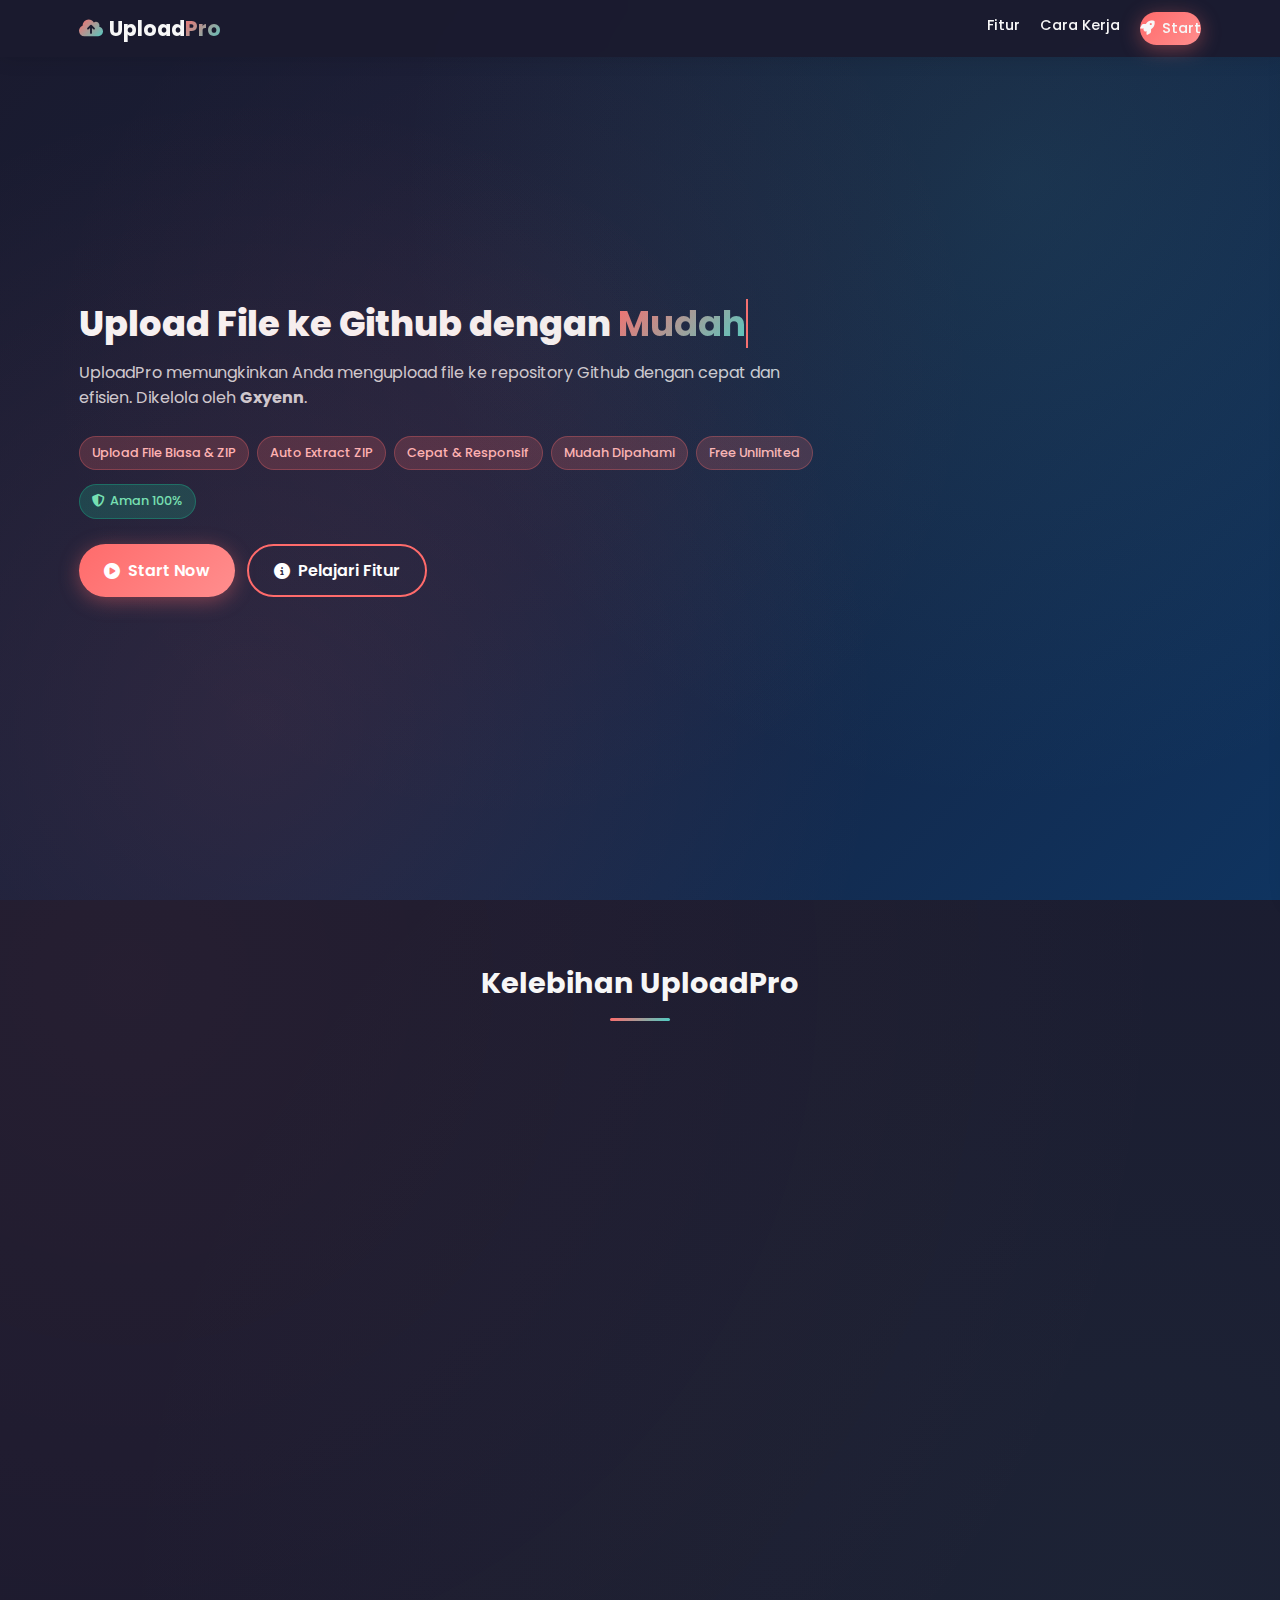
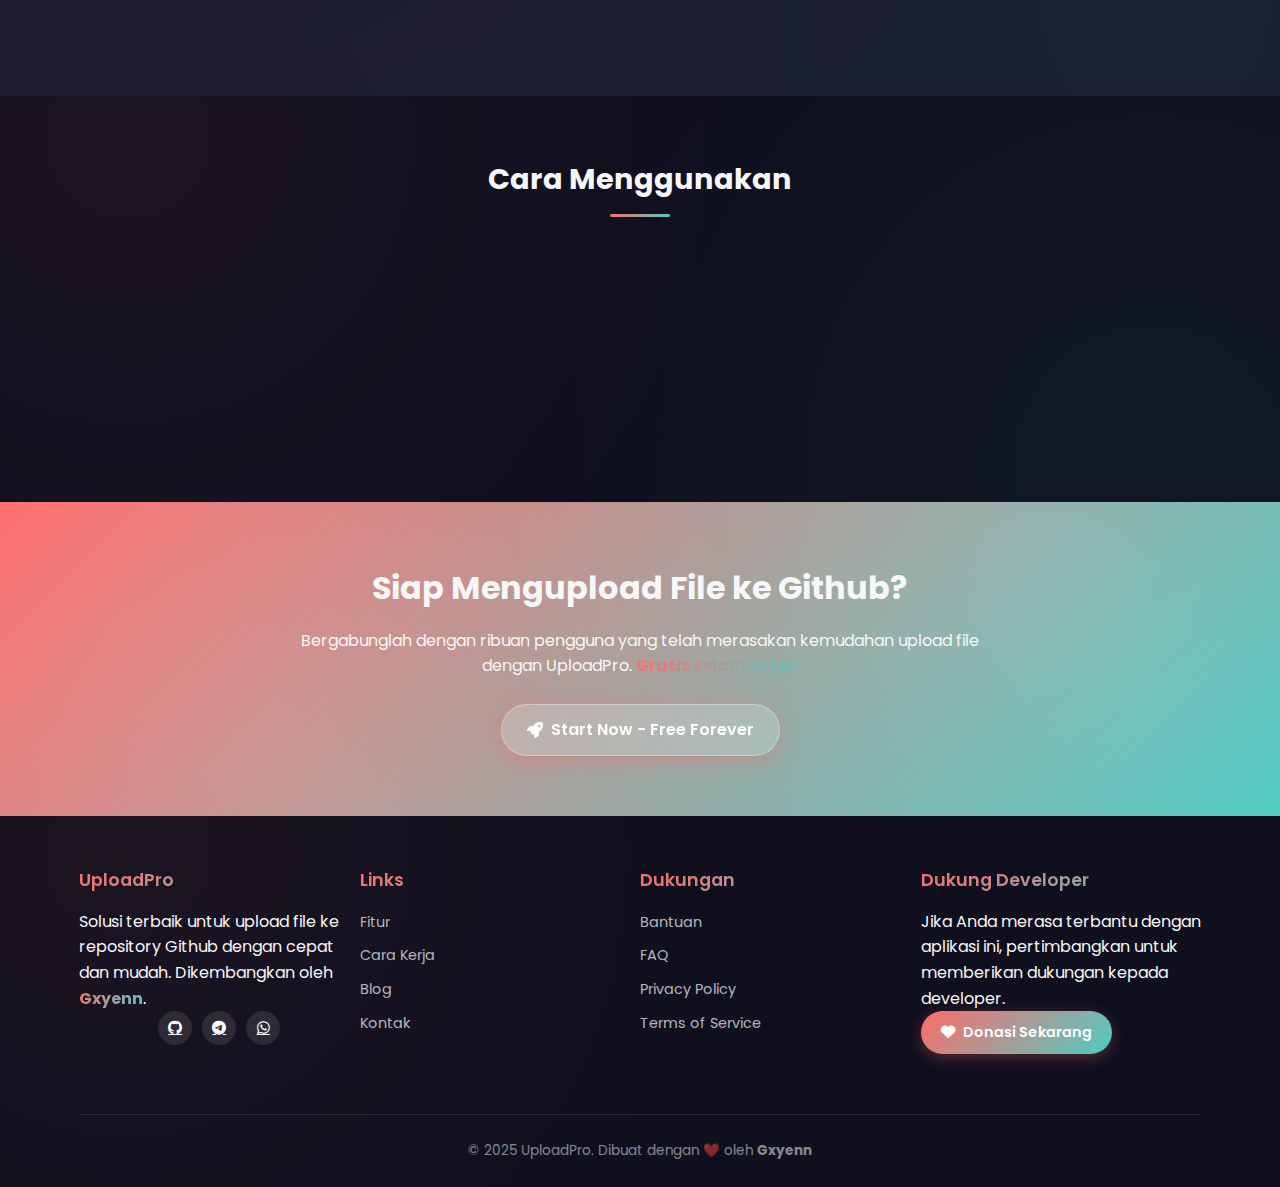
<file: index.html>
<!DOCTYPE html>
<html lang="id">
<head>
    <meta charset="UTF-8">
    <meta name="viewport" content="width=device-width, initial-scale=1.0">
    <meta name="description" content="UploadPro adalah Platform upload Files-files ke Repository Github, dan juga di lengkapi feature Extrak Zip, memudahkan user untuk MengUpload Project2 yang di buatnya.">
    <meta name="keywords" content="upload file, github uploader, file manager, upload zip dan Extrak, uploadpro, cloud storage, github integration">
    <meta name="author" content="Gxyenn">
    <meta name="robots" content="index, follow">
    <meta property="og:title" content="Upload Pro - Upload File ke Github dengan Mudah">
    <meta property="og:description" content="UploadPro memungkinkan Anda mengupload file ke repository Github dengan cepat dan efisien. Upload File Biasa & ZIP, Auto Extract ZIP, Cepat & Responsif">
    <meta property="og:image" content="https://uploadpro.myhoasting.my.id/images/uploadproicon.png">
    <meta property="og:url" content="https://uploadpro.myhoasting.my.id/">
    <meta property="og:type" content="website">
    <meta property="og:site_name" content="UploadPro">
    
    <!-- Twitter Card -->
    <meta name="twitter:card" content="summary_large_image">
    <meta name="twitter:title" content="UploadPro - Upload File ke Github dengan Mudah">
    <meta name="twitter:description" content="Upload file ke Github repository dengan cepat. Auto Extract ZIP, Unlimited & Free">
    <meta name="twitter:image" content="https://uploadpro.myhoasting.my.id/images/uploadproicon.png">
    <meta name="twitter:creator" content="@Gxyenn">
    
    <!-- Additional Meta Tags -->
    <meta name="theme-color" content="#FF6B6B">
    <meta name="msapplication-TileColor" content="#FF6B6B">
    
    <link rel="canonical" href="index.html">
    <title>UploadPro - Github Repository</title>

    <link rel="icon" href="images/uploadproicon.png">
    <link rel="icon" type="image/png" sizes="32x32" href="images/uploadproicon.png">
    <link rel="icon" type="image/png" sizes="16x16" href="images/uploadproicon.png">

    <link rel="stylesheet" href="https://cdnjs.cloudflare.com/ajax/libs/font-awesome/6.4.0/css/all.min.css">
    <link href="https://fonts.googleapis.com/css2?family=Poppins:wght@300;400;500;600;700;800&display=swap" rel="stylesheet">
    <style>
        /* Reset CSS */
        * {
            margin: 0;
            padding: 0;
            box-sizing: border-box;
            font-family: 'Poppins', sans-serif;
        }

        /* Variabel Warna Baru */
        :root {
            --primary: #FF6B6B;
            --primary-dark: #EE5A52;
            --primary-light: #FF8E8E;
            --secondary: #4ECDC4;
            --accent: #FFD166;
            --dark: #1A1A2E;
            --darker: #0F0F1E;
            --light: #F7F7F7;
            --gray: #6C757D;
            --success: #06D6A0;
            --gradient: linear-gradient(135deg, #FF6B6B 0%, #4ECDC4 100%);
            --gradient-dark: linear-gradient(135deg, #1A1A2E 0%, #16213E 100%);
            --gradient-hero: linear-gradient(135deg, #1A1A2E 0%, #16213E 50%, #0F3460 100%);
        }

        /* Global Styles */
        body {
            background-color: var(--dark);
            color: var(--light);
            overflow-x: hidden;
            line-height: 1.6;
        }

        .container {
            width: 90%;
            max-width: 1200px;
            margin: 0 auto;
            padding: 0 15px;
        }

        section {
            padding: 60px 0;
        }

        .section-title {
            text-align: center;
            margin-bottom: 40px;
            font-size: 1.8rem;
            position: relative;
            font-weight: 700;
        }

        .section-title::after {
            content: '';
            position: absolute;
            bottom: -15px;
            left: 50%;
            transform: translateX(-50%);
            width: 60px;
            height: 3px;
            background: var(--gradient);
            border-radius: 2px;
        }

        .btn {
            display: inline-flex;
            align-items: center;
            justify-content: center;
            gap: 8px;
            padding: 10px 20px;
            background: var(--gradient);
            color: white;
            text-decoration: none;
            border-radius: 50px;
            font-weight: 600;
            transition: all 0.3s ease;
            border: none;
            cursor: pointer;
            box-shadow: 0 4px 15px rgba(255, 107, 107, 0.3);
            font-size: 0.9rem;
            position: relative;
            overflow: hidden;
            z-index: 1;
        }

        .btn::before {
            content: '';
            position: absolute;
            top: 0;
            left: -100%;
            width: 100%;
            height: 100%;
            background: linear-gradient(90deg, transparent, rgba(255, 255, 255, 0.2), transparent);
            transition: left 0.5s ease;
            z-index: -1;
        }

        .btn:hover::before {
            left: 100%;
        }

        .btn:hover {
            transform: translateY(-3px);
            box-shadow: 0 8px 25px rgba(255, 107, 107, 0.4);
        }

        .btn-large {
            padding: 12px 25px;
            font-size: 1rem;
        }

        .btn-primary {
            background: linear-gradient(135deg, #FF6B6B 0%, #FF8E8E 100%);
            box-shadow: 0 4px 20px rgba(255, 107, 107, 0.4);
            animation: pulse 2s infinite;
        }

        .btn-primary:hover {
            animation: none;
            box-shadow: 0 8px 30px rgba(255, 107, 107, 0.6);
        }

        /* Header Styles */
        header {
            background: rgba(26, 26, 46, 0.95);
            position: fixed;
            width: 100%;
            top: 0;
            z-index: 1000;
            padding: 12px 0;
            transition: all 0.3s ease;
            box-shadow: 0 2px 20px rgba(0, 0, 0, 0.1);
            backdrop-filter: blur(10px);
        }

        header.scrolled {
            padding: 10px 0;
            background: rgba(26, 26, 46, 0.98);
        }

        .navbar {
            display: flex;
            justify-content: space-between;
            align-items: center;
        }

        .logo {
            font-size: 1.3rem;
            font-weight: 700;
            color: var(--light);
            text-decoration: none;
            display: flex;
            align-items: center;
        }

        .logo span {
            background: var(--gradient);
            -webkit-background-clip: text;
            -webkit-text-fill-color: transparent;
        }

        .logo i {
            margin-right: 6px;
            font-size: 1.2rem;
            background: var(--gradient);
            -webkit-background-clip: text;
            -webkit-text-fill-color: transparent;
        }

        .nav-links {
            display: flex;
            list-style: none;
        }

        .nav-links li {
            margin-left: 20px;
        }

        .nav-links a {
            color: var(--light);
            text-decoration: none;
            font-weight: 500;
            transition: all 0.3s ease;
            font-size: 0.9rem;
            position: relative;
            padding: 5px 0;
        }

        .nav-links a::after {
            content: '';
            position: absolute;
            bottom: 0;
            left: 0;
            width: 0;
            height: 2px;
            background: var(--gradient);
            transition: width 0.3s ease;
        }

        .nav-links a:hover::after {
            width: 100%;
        }

        .nav-links a:hover {
            color: var(--primary-light);
        }

        /* Hamburger Menu */
        .hamburger {
            display: none;
            cursor: pointer;
            z-index: 1001;
            flex-direction: column;
            justify-content: space-between;
            width: 24px;
            height: 18px;
        }

        .hamburger-line {
            width: 100%;
            height: 2px;
            background-color: var(--light);
            border-radius: 2px;
            transition: all 0.3s ease;
        }

        .hamburger.active .hamburger-line:nth-child(1) {
            transform: translateY(8px) rotate(45deg);
        }

        .hamburger.active .hamburger-line:nth-child(2) {
            opacity: 0;
        }

        .hamburger.active .hamburger-line:nth-child(3) {
            transform: translateY(-8px) rotate(-45deg);
        }

        /* Overlay Menu */
        .overlay {
            position: fixed;
            top: 0;
            right: -280px;
            width: 260px;
            height: 100%;
            background: rgba(26, 26, 46, 0.95);
            backdrop-filter: blur(15px);
            z-index: 999;
            transition: right 0.4s ease;
            box-shadow: -5px 0 25px rgba(0, 0, 0, 0.2);
            border-left: 1px solid rgba(255, 107, 107, 0.2);
        }

        .overlay.active {
            right: 0;
        }

        .overlay-content {
            padding: 70px 20px 20px;
            height: 100%;
            display: flex;
            flex-direction: column;
        }

        .close-btn {
            position: absolute;
            top: 20px;
            right: 20px;
            background: none;
            border: none;
            color: var(--light);
            font-size: 1.2rem;
            cursor: pointer;
            transition: all 0.3s ease;
            width: 32px;
            height: 32px;
            display: flex;
            align-items: center;
            justify-content: center;
            border-radius: 50%;
            background: rgba(255, 255, 255, 0.1);
        }

        .close-btn:hover {
            color: var(--primary);
            background: rgba(255, 255, 255, 0.15);
            transform: rotate(90deg);
        }

        .overlay-header {
            margin-bottom: 25px;
            text-align: center;
            padding-bottom: 15px;
            border-bottom: 1px solid rgba(255, 255, 255, 0.1);
        }

        .overlay-header h3 {
            font-size: 1.2rem;
            background: var(--gradient);
            -webkit-background-clip: text;
            -webkit-text-fill-color: transparent;
            margin-bottom: 5px;
        }

        .overlay-header p {
            font-size: 0.85rem;
            color: rgba(255, 255, 255, 0.7);
        }

        .overlay-links {
            list-style: none;
            flex-grow: 1;
        }

        .overlay-links li {
            margin-bottom: 10px;
        }

        .overlay-links a {
            display: flex;
            align-items: center;
            color: var(--light);
            text-decoration: none;
            font-size: 0.9rem;
            font-weight: 500;
            padding: 10px 12px;
            border-radius: 8px;
            transition: all 0.3s ease;
            background: rgba(255, 255, 255, 0.05);
            border: 1px solid rgba(255, 255, 255, 0.05);
        }

        .overlay-links a:hover {
            background: rgba(255, 107, 107, 0.2);
            border-color: rgba(255, 107, 107, 0.3);
            transform: translateX(5px);
        }

        .overlay-links i {
            margin-right: 10px;
            font-size: 1rem;
            width: 18px;
            text-align: center;
        }

        .overlay-footer {
            margin-top: 25px;
            padding-top: 15px;
            border-top: 1px solid rgba(255, 255, 255, 0.1);
        }

        .overlay-footer p {
            font-size: 0.85rem;
            color: rgba(255, 255, 255, 0.7);
            margin-bottom: 12px;
            text-align: center;
        }

        .social-links {
            display: flex;
            justify-content: center;
            gap: 10px;
        }

        .social-links a {
            display: inline-flex;
            align-items: center;
            justify-content: center;
            width: 34px;
            height: 34px;
            background: rgba(255, 255, 255, 0.1);
            border-radius: 50%;
            color: white;
            transition: all 0.3s ease;
            font-size: 0.9rem;
        }

        .social-links a:hover {
            background: var(--gradient);
            transform: translateY(-3px) scale(1.1);
        }

        /* Hero Section */
        .hero {
            height: 100vh;
            display: flex;
            align-items: center;
            background: var(--gradient-hero);
            position: relative;
            overflow: hidden;
        }

        .hero::before {
            content: '';
            position: absolute;
            top: 0;
            left: 0;
            width: 100%;
            height: 100%;
            background: 
                radial-gradient(circle at 20% 80%, rgba(255, 107, 107, 0.1) 0%, transparent 50%),
                radial-gradient(circle at 80% 20%, rgba(78, 205, 196, 0.1) 0%, transparent 50%),
                radial-gradient(circle at 40% 40%, rgba(255, 107, 107, 0.05) 0%, transparent 50%);
            animation: float 6s ease-in-out infinite;
        }

        .hero-content {
            max-width: 750px;
            z-index: 1;
        }

        .hero h1 {
            font-size: 2.2rem;
            margin-bottom: 15px;
            line-height: 1.2;
            font-weight: 800;
        }

        .hero p {
            font-size: 1rem;
            margin-bottom: 25px;
            color: rgba(255, 255, 255, 0.8);
        }

        .hero-badges {
            display: flex;
            flex-wrap: wrap;
            gap: 8px;
            margin-bottom: 25px;
        }

        .badge {
            background: rgba(255, 107, 107, 0.2);
            color: #FFB8B8;
            padding: 6px 12px;
            border-radius: 50px;
            font-size: 0.8rem;
            font-weight: 500;
            border: 1px solid rgba(255, 107, 107, 0.3);
            transition: all 0.3s ease;
        }

        .badge:hover {
            transform: translateY(-3px);
            box-shadow: 0 5px 15px rgba(255, 107, 107, 0.2);
            background: rgba(255, 107, 107, 0.3);
        }

        .hero-btns {
            display: flex;
            gap: 12px;
            flex-wrap: wrap;
        }

        .btn-secondary {
            background: transparent;
            border: 2px solid var(--primary);
            box-shadow: none;
        }

        .btn-secondary:hover {
            background: rgba(255, 107, 107, 0.1);
        }

        /* Features Section */
        .features {
            background: var(--dark);
            position: relative;
            overflow: hidden;
        }

        .features::before {
            content: '';
            position: absolute;
            top: -50%;
            left: -50%;
            width: 200%;
            height: 200%;
            background: 
                radial-gradient(circle at 30% 30%, rgba(255, 107, 107, 0.05) 0%, transparent 50%),
                radial-gradient(circle at 70% 70%, rgba(78, 205, 196, 0.05) 0%, transparent 50%);
            animation: rotate 20s linear infinite;
        }

        .features-grid {
            display: grid;
            grid-template-columns: repeat(auto-fit, minmax(250px, 1fr));
            gap: 20px;
            position: relative;
            z-index: 1;
        }

        .feature-card {
            background: rgba(255, 255, 255, 0.05);
            padding: 25px 20px;
            border-radius: 12px;
            text-align: center;
            transition: all 0.4s ease;
            opacity: 0;
            transform: translateY(30px);
            border: 1px solid rgba(255, 255, 255, 0.05);
            position: relative;
            overflow: hidden;
            backdrop-filter: blur(10px);
        }

        .feature-card::before {
            content: '';
            position: absolute;
            top: 0;
            left: -100%;
            width: 100%;
            height: 100%;
            background: linear-gradient(90deg, transparent, rgba(255, 107, 107, 0.1), transparent);
            transition: left 0.7s ease;
        }

        .feature-card:hover::before {
            left: 100%;
        }

        .feature-card.visible {
            opacity: 1;
            transform: translateY(0);
        }

        .feature-card:hover {
            transform: translateY(-8px);
            box-shadow: 0 12px 25px rgba(0, 0, 0, 0.2);
            border-color: rgba(255, 107, 107, 0.2);
        }

        .feature-icon {
            font-size: 2.2rem;
            margin-bottom: 15px;
            background: var(--gradient);
            -webkit-background-clip: text;
            -webkit-text-fill-color: transparent;
            transition: transform 0.3s ease;
        }

        .feature-card:hover .feature-icon {
            transform: scale(1.15);
        }

        .feature-card h3 {
            font-size: 1.2rem;
            margin-bottom: 12px;
            font-weight: 600;
        }

        .feature-card p {
            font-size: 0.9rem;
            color: rgba(255, 255, 255, 0.8);
        }

        /* How It Works Section */
        .how-it-works {
            background: var(--darker);
            position: relative;
            overflow: hidden;
        }

        .how-it-works::before {
            content: '';
            position: absolute;
            top: 0;
            left: 0;
            width: 100%;
            height: 100%;
            background: 
                radial-gradient(circle at 10% 10%, rgba(255, 107, 107, 0.05) 0%, transparent 50%),
                radial-gradient(circle at 90% 90%, rgba(78, 205, 196, 0.05) 0%, transparent 50%);
        }

        .steps {
            display: flex;
            justify-content: space-between;
            flex-wrap: wrap;
            margin-top: 35px;
            position: relative;
            z-index: 1;
        }

        .step {
            flex: 1;
            min-width: 200px;
            text-align: center;
            padding: 0 12px;
            margin-bottom: 25px;
            opacity: 0;
            transform: translateY(30px);
            transition: all 0.5s ease;
            position: relative;
        }

        .step::before {
            content: '';
            position: absolute;
            top: 20px;
            right: -25px;
            width: 50px;
            height: 2px;
            background: var(--gradient);
            opacity: 0.5;
        }

        .step:last-child::before {
            display: none;
        }

        @media (max-width: 768px) {
            .step::before {
                display: none;
            }
        }

        .step.visible {
            opacity: 1;
            transform: translateY(0);
        }

        .step-number {
            display: inline-flex;
            align-items: center;
            justify-content: center;
            width: 50px;
            height: 50px;
            background: var(--gradient);
            color: white;
            border-radius: 50%;
            font-size: 1.1rem;
            font-weight: bold;
            margin-bottom: 15px;
            box-shadow: 0 5px 15px rgba(255, 107, 107, 0.3);
            transition: all 0.3s ease;
            position: relative;
            z-index: 1;
        }

        .step-number::before {
            content: '';
            position: absolute;
            top: -4px;
            left: -4px;
            right: -4px;
            bottom: -4px;
            background: var(--gradient);
            border-radius: 50%;
            z-index: -1;
            opacity: 0.3;
            animation: pulse 2s infinite;
        }

        .step:hover .step-number {
            transform: scale(1.08) rotate(5deg);
            box-shadow: 0 6px 18px rgba(255, 107, 107, 0.4);
        }

        .step h3 {
            margin-bottom: 12px;
            font-size: 1.1rem;
            font-weight: 600;
        }

        .step p {
            font-size: 0.9rem;
            color: rgba(255, 255, 255, 0.8);
        }

        /* CTA Section */
        .cta {
            background: var(--gradient);
            text-align: center;
            padding: 60px 0;
            position: relative;
            overflow: hidden;
        }

        .cta::before {
            content: '';
            position: absolute;
            top: 0;
            left: 0;
            width: 100%;
            height: 100%;
            background: 
                radial-gradient(circle at 20% 80%, rgba(255, 255, 255, 0.1) 0%, transparent 50%),
                radial-gradient(circle at 80% 20%, rgba(255, 255, 255, 0.1) 0%, transparent 50%);
        }

        .cta h2 {
            font-size: 2rem;
            margin-bottom: 15px;
            position: relative;
            z-index: 1;
            font-weight: 700;
        }

        .cta p {
            max-width: 700px;
            margin: 0 auto 25px;
            font-size: 1rem;
            position: relative;
            z-index: 1;
        }

        .cta .btn {
            background: rgba(255, 255, 255, 0.2);
            backdrop-filter: blur(10px);
            border: 1px solid rgba(255, 255, 255, 0.3);
        }

        .cta .btn:hover {
            background: rgba(255, 255, 255, 0.3);
        }

        /* Footer */
        footer {
            background: var(--darker);
            padding: 50px 0 25px;
            position: relative;
            overflow: hidden;
        }

        footer::before {
            content: '';
            position: absolute;
            top: 0;
            left: 0;
            width: 100%;
            height: 100%;
            background: 
                radial-gradient(circle at 10% 10%, rgba(255, 107, 107, 0.05) 0%, transparent 50%);
        }

        .footer-content {
            display: flex;
            justify-content: space-between;
            flex-wrap: wrap;
            margin-bottom: 35px;
            position: relative;
            z-index: 1;
        }

        .footer-section {
            flex: 1;
            min-width: 200px;
            margin-bottom: 25px;
        }

        .footer-section h3 {
            font-size: 1.1rem;
            margin-bottom: 15px;
            background: var(--gradient);
            -webkit-background-clip: text;
            -webkit-text-fill-color: transparent;
            font-weight: 600;
        }

        .footer-links {
            list-style: none;
        }

        .footer-links li {
            margin-bottom: 8px;
        }

        .footer-links a {
            color: rgba(255, 255, 255, 0.7);
            text-decoration: none;
            transition: all 0.3s ease;
            font-size: 0.9rem;
            position: relative;
            padding-left: 0;
            transition: padding-left 0.3s ease;
        }

        .footer-links a:hover {
            color: var(--primary-light);
            padding-left: 8px;
        }

        .footer-links a::before {
            content: '▸';
            position: absolute;
            left: -8px;
            opacity: 0;
            transition: opacity 0.3s ease, left 0.3s ease;
        }

        .footer-links a:hover::before {
            opacity: 1;
            left: 0;
        }

        .copyright {
            text-align: center;
            padding-top: 25px;
            border-top: 1px solid rgba(255, 255, 255, 0.1);
            color: rgba(255, 255, 255, 0.5);
            font-size: 0.85rem;
            position: relative;
            z-index: 1;
        }

        /* Animations */
        @keyframes fadeInUp {
            from {
                opacity: 0;
                transform: translateY(30px);
            }
            to {
                opacity: 1;
                transform: translateY(0);
            }
        }

        @keyframes pulse {
            0% {
                transform: scale(1);
                box-shadow: 0 4px 20px rgba(255, 107, 107, 0.4);
            }
            50% {
                transform: scale(1.05);
                box-shadow: 0 4px 30px rgba(255, 107, 107, 0.6);
            }
            100% {
                transform: scale(1);
                box-shadow: 0 4px 20px rgba(255, 107, 107, 0.4);
            }
        }

        @keyframes float {
            0%, 100% {
                transform: translateY(0);
            }
            50% {
                transform: translateY(-8px);
            }
        }

        @keyframes rotate {
            from {
                transform: rotate(0deg);
            }
            to {
                transform: rotate(360deg);
            }
        }

        @keyframes typewriter {
            from {
                width: 0;
            }
            to {
                width: 100%;
            }
        }

        @keyframes blink {
            0%, 100% {
                opacity: 1;
            }
            50% {
                opacity: 0;
            }
        }

        .fade-in {
            animation: fadeInUp 0.8s ease forwards;
        }

        .pulse {
            animation: pulse 2s infinite;
        }

        .float {
            animation: float 3s ease-in-out infinite;
        }

        /* Highlight Text */
        .highlight {
            background: var(--gradient);
            -webkit-background-clip: text;
            -webkit-text-fill-color: transparent;
            font-weight: 700;
        }

        /* Security Badge */
        .security-badge {
            display: inline-flex;
            align-items: center;
            background: rgba(6, 214, 160, 0.2);
            color: #6EE7B7;
            padding: 6px 12px;
            border-radius: 50px;
            font-size: 0.8rem;
            font-weight: 500;
            border: 1px solid rgba(6, 214, 160, 0.3);
            margin-top: 6px;
            transition: all 0.3s ease;
        }

        .security-badge:hover {
            transform: translateY(-3px);
            box-shadow: 0 5px 15px rgba(6, 214, 160, 0.2);
            background: rgba(6, 214, 160, 0.3);
        }

        .security-badge i {
            margin-right: 5px;
        }

        /* Particle Background */
        .particles {
            position: absolute;
            top: 0;
            left: 0;
            width: 100%;
            height: 100%;
            overflow: hidden;
            z-index: 0;
        }

        .particle {
            position: absolute;
            border-radius: 50%;
            animation: float 6s infinite ease-in-out;
        }

        /* Typewriter Effect */
        .typewriter {
            overflow: hidden;
            border-right: 2px solid var(--primary);
            white-space: nowrap;
            margin: 0 auto;
            animation: typewriter 3.5s steps(40, end), blink 0.75s step-end infinite;
        }

        /* Responsive */
        @media (max-width: 992px) {
            .hero h1 {
                font-size: 2rem;
            }
            
            .section-title {
                font-size: 1.8rem;
            }
            
            .nav-links {
                display: none;
            }
            
            .hamburger {
                display: flex;
            }

            .hero-btns {
                flex-direction: column;
                align-items: flex-start;
            }

            .btn {
                width: 100%;
                text-align: center;
                margin-bottom: 10px;
            }
        }

        @media (max-width: 768px) {
            .hero h1 {
                font-size: 1.8rem;
            }
            
            .section-title {
                font-size: 1.6rem;
            }
            
            section {
                padding: 50px 0;
            }
            
            .overlay {
                width: 240px;
            }

            .hero p {
                font-size: 0.95rem;
            }

            .features-grid {
                grid-template-columns: 1fr;
            }

            .step {
                min-width: 100%;
            }

            .footer-content {
                flex-direction: column;
            }

            .footer-section {
                min-width: 100%;
            }
            
            .hero-btns {
                flex-direction: column;
            }
            
            .btn {
                width: 100%;
            }
        }

        @media (max-width: 576px) {
            .hero h1 {
                font-size: 1.6rem;
            }
            
            .section-title {
                font-size: 1.4rem;
            }
            
            .hero-badges {
                flex-direction: column;
                align-items: flex-start;
            }

            .badge {
                width: 100%;
                text-align: center;
            }
            
            .container {
                padding: 0 10px;
            }
            
            .step {
                padding: 0 5px;
            }
            
            .feature-card {
                padding: 20px 15px;
            }
        }
    </style>
</head>
<body>
    <!-- Particle Background -->
    <div class="particles" id="particles"></div>

    <!-- Header -->
    <header id="header">
        <div class="container">
            <nav class="navbar">
                <a href="index.html#" class="logo"><i class="fas fa-cloud-upload-alt"></i>Upload<span>Pro</span></a>
                <ul class="nav-links">
                    <li><a href="index.html#features">Fitur</a></li>
                    <li><a href="index.html#how-it-works">Cara Kerja</a></li>
                    <li><a href="ldu.html" class="btn btn-primary"><i class="fas fa-rocket"></i> Start</a></li>
                </ul>
                <div class="hamburger" id="hamburger">
                    <div class="hamburger-line"></div>
                    <div class="hamburger-line"></div>
                    <div class="hamburger-line"></div>
                </div>
            </nav>
        </div>
    </header>

    <!-- Overlay Menu -->
    <div class="overlay" id="overlay">
        <button class="close-btn" id="close-btn">
            <i class="fas fa-times"></i>
        </button>
        <div class="overlay-content">
            <div class="overlay-header">
                <h3>Upload Github Pro</h3>
                <p>By Gxyenn</p>
            </div>
            <ul class="overlay-links">
                <li><a href="ldu.html"><i class="fas fa-rocket"></i> Start Now</a></li>
                <li><a href="https://saweria.co/Gxyenn" target="_blank"><i class="fas fa-heart"></i> Donasi</a></li>
                <li><a href="index.html#features"><i class="fas fa-star"></i> Fitur</a></li>
                <li><a href="index.html#how-it-works"><i class="fas fa-cogs"></i> Cara Kerja</a></li>
            </ul>
            <div class="overlay-footer">
                <p>Terhubung dengan kami</p>
                <div class="social-links">
                    <a href="https://github.com/Gxyenn"><i class="fab fa-github"></i></a>
                    <a href="https://t.me/GxyennOfficial"><i class="fab fa-telegram"></i></a>
                    <a href="https://whatsapp.com/channel/0029VbBWwFV11ulOg1TloC3d"><i class="fab fa-whatsapp"></i></a>
                </div>
            </div>
        </div>
    </div>

    <!-- Hero Section -->
    <section class="hero">
        <div class="container">
            <div class="hero-content">
                <h1 class="fade-in">Upload File ke Github dengan <span class="highlight typewriter">Mudah</span></h1>
                <p class="fade-in">UploadPro memungkinkan Anda mengupload file ke repository Github dengan cepat dan efisien. Dikelola oleh <strong>Gxyenn</strong>.</p>
                
                <div class="hero-badges fade-in">
                    <div class="badge">Upload File Biasa & ZIP</div>
                    <div class="badge">Auto Extract ZIP</div>
                    <div class="badge">Cepat & Responsif</div>
                    <div class="badge">Mudah Dipahami</div>
                    <div class="badge">Free Unlimited</div>
                    <div class="security-badge"><i class="fas fa-shield-alt"></i> Aman 100%</div>
                </div>
                
                <div class="hero-btns fade-in">
                    <a href="ldu.html" class="btn btn-large btn-primary"><i class="fas fa-play-circle"></i> Start Now</a>
                    <a href="index.html#features" class="btn btn-secondary btn-large"><i class="fas fa-info-circle"></i> Pelajari Fitur</a>
                </div>
            </div>
        </div>
    </section>

    <!-- Features Section -->
    <section id="features" class="features">
        <div class="container">
            <h2 class="section-title">Kelebihan UploadPro</h2>
            <div class="features-grid">
                <div class="feature-card">
                    <div class="feature-icon">
                        <i class="fas fa-file-upload"></i>
                    </div>
                    <h3>Upload File Biasa</h3>
                    <p>Upload berbagai jenis file biasa (images, documents, code files) langsung ke repository Github dengan mudah.</p>
                </div>
                <div class="feature-card">
                    <div class="feature-icon">
                        <i class="fas fa-file-archive"></i>
                    </div>
                    <h3>Auto Extract ZIP</h3>
                    <p>Upload file ZIP dan secara otomatis mengekstrak isinya ke repository Github. Fitur ini muncul khusus untuk file ZIP!</p>
                </div>
                <div class="feature-card">
                    <div class="feature-icon">
                        <i class="fas fa-bolt"></i>
                    </div>
                    <h3>Cepat & Efisien</h3>
                    <p>Proses upload yang sangat cepat dengan teknologi terbaru. Upload file besar dalam hitungan detik.</p>
                </div>
                <div class="feature-card">
                    <div class="feature-icon">
                        <i class="fas fa-mobile-alt"></i>
                    </div>
                    <h3>Responsif di Semua Perangkat</h3>
                    <p>Akses dari mana saja dengan antarmuka yang responsif, baik di desktop, tablet, maupun smartphone.</p>
                </div>
                <div class="feature-card">
                    <div class="feature-icon">
                        <i class="fas fa-graduation-cap"></i>
                    </div>
                    <h3>Mudah Dipahami</h3>
                    <p>Antarmuka yang intuitif dan mudah digunakan, bahkan untuk pemula sekalipun. Tidak perlu belajar lama!</p>
                </div>
                <div class="feature-card">
                    <div class="feature-icon">
                        <i class="fas fa-shield-alt"></i>
                    </div>
                    <h3>Aman 100%</h3>
                    <p>File Anda dijamin keamanannya dengan enkripsi end-to-end. Data pribadi tetap terlindungi sepenuhnya.</p>
                </div>
            </div>
        </div>
    </section>

    <!-- How It Works Section -->
    <section id="how-it-works" class="how-it-works">
        <div class="container">
            <h2 class="section-title">Cara Menggunakan</h2>
            <div class="steps">
                <div class="step">
                    <div class="step-number">1</div>
                    <h3>Login dengan Github</h3>
                    <p>Klik tombol <span class="highlight">Start</span> dan masuk menggunakan akun Github Anda.</p>
                </div>
                <div class="step">
                    <div class="step-number">2</div>
                    <h3>Pilih Repository</h3>
                    <p>Pilih repository tujuan untuk mengupload file atau buat repository baru.</p>
                </div>
                <div class="step">
                    <div class="step-number">3</div>
                    <h3>Upload File</h3>
                    <p>Upload file biasa atau ZIP. Fitur Auto Extract akan muncul otomatis untuk file ZIP.</p>
                </div>
                <div class="step">
                    <div class="step-number">4</div>
                    <h3>Selesai!</h3>
                    <p>File Anda akan langsung tersedia di repository Github. Cepat dan mudah!</p>
                </div>
            </div>
        </div>
    </section>

    <!-- CTA Section -->
    <section class="cta">
        <div class="container">
            <h2>Siap Mengupload File ke Github?</h2>
            <p>Bergabunglah dengan ribuan pengguna yang telah merasakan kemudahan upload file dengan UploadPro. <span class="highlight">Gratis selamanya!</span></p>
            <a href="ldu.html" class="btn btn-large btn-primary"><i class="fas fa-rocket"></i> Start Now - Free Forever</a>
        </div>
    </section>

    <!-- Footer -->
    <footer>
        <div class="container">
            <div class="footer-content">
                <div class="footer-section">
                    <h3>UploadPro</h3>
                    <p>Solusi terbaik untuk upload file ke repository Github dengan cepat dan mudah. Dikembangkan oleh <span class="highlight">Gxyenn</span>.</p>
                    <div class="social-links">
                        <a href="https://github.com/Gxyenn"><i class="fab fa-github"></i></a>
                        <a href="https://t.me/GxyennOfficial"><i class="fab fa-telegram"></i></a>
                        <a href="https://whatsapp.com/channel/0029VbBWwFV11ulOg1TloC3d"><i class="fab fa-whatsapp"></i></a>
                    </div>
                </div>
                <div class="footer-section">
                    <h3>Links</h3>
                    <ul class="footer-links">
                        <li><a href="index.html#features">Fitur</a></li>
                        <li><a href="index.html#how-it-works">Cara Kerja</a></li>
                        <li><a href="index.html#">Blog</a></li>
                        <li><a href="index.html#">Kontak</a></li>
                    </ul>
                </div>
                <div class="footer-section">
                    <h3>Dukungan</h3>
                    <ul class="footer-links">
                        <li><a href="index.html#">Bantuan</a></li>
                        <li><a href="index.html#">FAQ</a></li>
                        <li><a href="index.html#">Privacy Policy</a></li>
                        <li><a href="index.html#">Terms of Service</a></li>
                    </ul>
                </div>
                <div class="footer-section">
                    <h3>Dukung Developer</h3>
                    <p>Jika Anda merasa terbantu dengan aplikasi ini, pertimbangkan untuk memberikan dukungan kepada developer.</p>
                    <a href="https://saweria.co/Gxyenn" class="btn" target="_blank"><i class="fas fa-heart"></i> Donasi Sekarang</a>
                </div>
            </div>
            <div class="copyright">
                <p>&copy; 2025 UploadPro. Dibuat dengan ❤️ oleh <strong>Gxyenn</strong></p>
            </div>
        </div>
    </footer>

    <script>
        // Scroll Animation
        document.addEventListener('DOMContentLoaded', function() {
            // Header scroll effect
            const header = document.getElementById('header');
            
            window.addEventListener('scroll', function() {
                if (window.scrollY > 50) {
                    header.classList.add('scrolled');
                } else {
                    header.classList.remove('scrolled');
                }
            });

            // Scroll animation for elements
            const observerOptions = {
                root: null,
                rootMargin: '0px',
                threshold: 0.1
            };

            const observer = new IntersectionObserver(function(entries, observer) {
                entries.forEach(entry => {
                    if (entry.isIntersecting) {
                        entry.target.classList.add('visible');
                    }
                });
            }, observerOptions);

            // Observe feature cards
            document.querySelectorAll('.feature-card').forEach(card => {
                observer.observe(card);
            });

            // Observe steps
            document.querySelectorAll('.step').forEach(step => {
                observer.observe(step);
            });

            // Smooth scrolling for anchor links
            document.querySelectorAll('a[href^="#"]').forEach(anchor => {
                anchor.addEventListener('click', function(e) {
                    e.preventDefault();
                    
                    const targetId = this.getAttribute('href');
                    if (targetId === '#') return;
                    
                    const targetElement = document.querySelector(targetId);
                    if (targetElement) {
                        window.scrollTo({
                            top: targetElement.offsetTop - 70,
                            behavior: 'smooth'
                        });
                    }
                });
            });

            // Hamburger Menu Functionality
            const hamburger = document.getElementById('hamburger');
            const overlay = document.getElementById('overlay');
            const closeBtn = document.getElementById('close-btn');

            hamburger.addEventListener('click', function() {
                overlay.classList.add('active');
                hamburger.classList.add('active');
                document.body.style.overflow = 'hidden';
            });

            closeBtn.addEventListener('click', function() {
                overlay.classList.remove('active');
                hamburger.classList.remove('active');
                document.body.style.overflow = 'auto';
            });

            // Close overlay when clicking on a link
            document.querySelectorAll('.overlay-links a').forEach(link => {
                link.addEventListener('click', function() {
                    overlay.classList.remove('active');
                    hamburger.classList.remove('active');
                    document.body.style.overflow = 'auto';
                });
            });

            // Close overlay when clicking outside
            document.addEventListener('click', function(e) {
                if (overlay.classList.contains('active') && 
                    !overlay.contains(e.target) && 
                    !hamburger.contains(e.target)) {
                    overlay.classList.remove('active');
                    hamburger.classList.remove('active');
                    document.body.style.overflow = 'auto';
                }
            });

            // Create particles background
            function createParticles() {
                const particlesContainer = document.getElementById('particles');
                const particleCount = 20;
                
                for (let i = 0; i < particleCount; i++) {
                    const particle = document.createElement('div');
                    particle.classList.add('particle');
                    
                    // Random size, position, and animation delay
                    const size = Math.random() * 6 + 2;
                    const posX = Math.random() * 100;
                    const posY = Math.random() * 100;
                    const delay = Math.random() * 5;
                    const duration = Math.random() * 4 + 4;
                    
                    particle.style.width = `${size}px`;
                    particle.style.height = `${size}px`;
                    particle.style.left = `${posX}%`;
                    particle.style.top = `${posY}%`;
                    particle.style.animationDelay = `${delay}s`;
                    particle.style.animationDuration = `${duration}s`;
                    particle.style.background = `rgba(255, 107, 107, ${Math.random() * 0.3 + 0.1})`;
                    
                    particlesContainer.appendChild(particle);
                }
            }
            
            createParticles();
        });
    </script>
</body>
</html>
</file>
